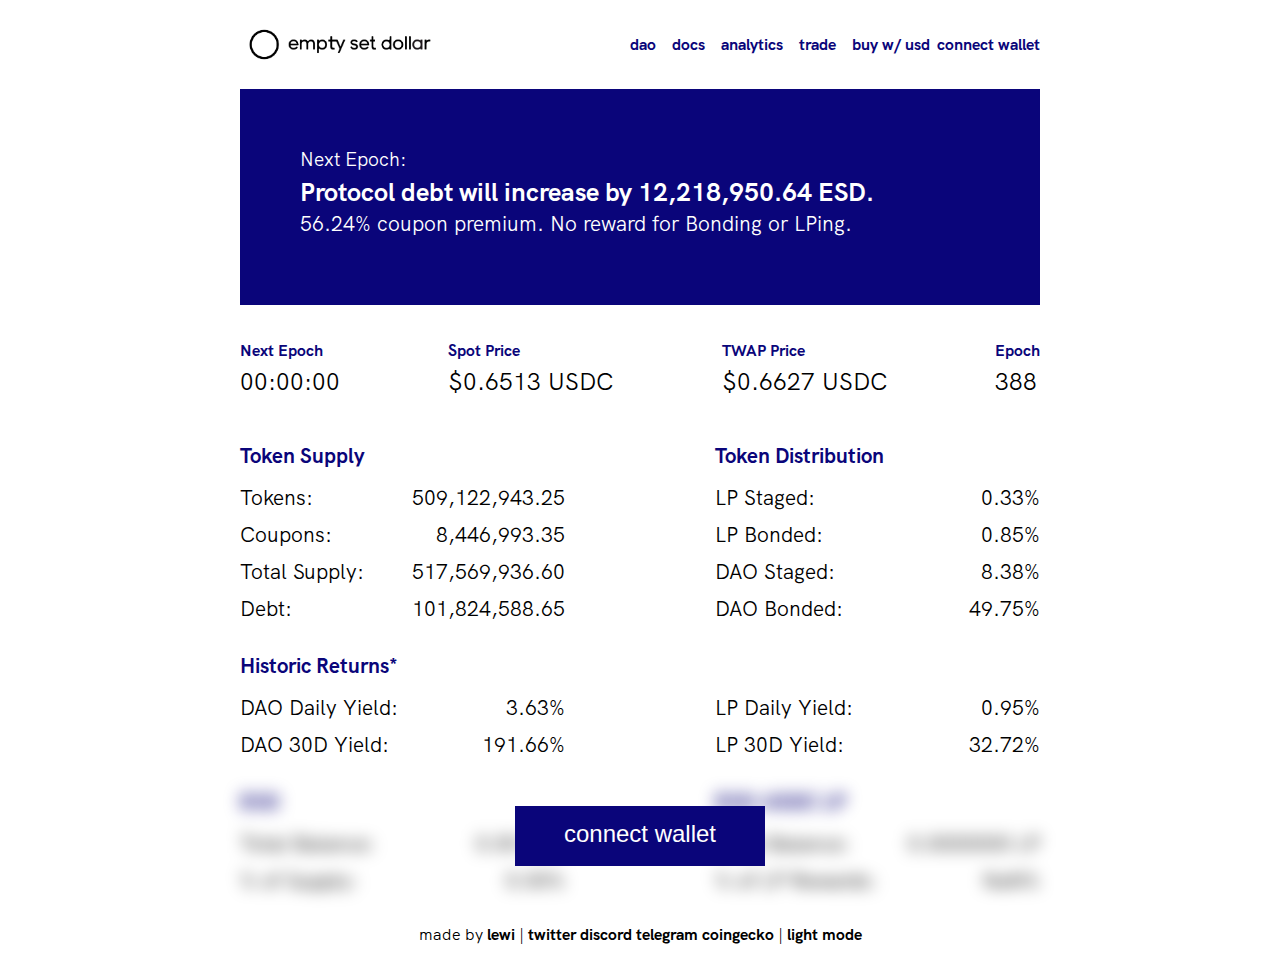
<file: esd-tools/esd.tools/index.html>
<!DOCTYPE html><html><head><meta charSet="UTF-8"/><meta name="viewport" content="width=device-width, initial-scale=1.0"/><meta http-equiv="x-ua-compatible" content="ie=edge"/><title>Empty Set Dollar - Tools &amp; Statistics</title><link rel="icon" href="favicon.ico"/><meta name="title" content="Empty Set Dollar - Tools &amp; Statistics"/><meta name="description" content="A simple dashboard to view your ESD portfolio and other statistics."/><meta property="og:type" content="website"/><meta property="og:url" content="https://esd.tools/"/><meta property="og:title" content="Empty Set Dollar - Tools &amp; Statistics"/><meta property="og:description" content="A simple dashboard to view your ESD portfolio and other statistics."/><meta property="og:image" content="https://esd.tools/image.png"/><link href="https://esd.tools/assets/KumbhSans-Bold.ttf" type="font/ttf"/><link href="https://esd.tools/assets/KumbhSans-Light.ttf" type="font/ttf"/><link href="https://esd.tools/assets/KumbhSans-Regular.ttf" type="font/ttf"/><script async="" src="https://www.googletagmanager.com/gtag/js?id=UA-158689486-3"></script><script>
                window.dataLayer = window.dataLayer || [];
                function gtag(){dataLayer.push(arguments);}
                gtag('js', new Date());
                gtag('config', 'UA-158689486-4');
              </script><meta name="next-head-count" content="17"/><noscript data-n-css="true"></noscript><link rel="preload" href="_next/static/chunks/main-5b52f409ab3e691a7219.js" as="script"/><link rel="preload" href="_next/static/chunks/webpack-05a9e85a026eb5e1cc2d.js" as="script"/><link rel="preload" href="_next/static/chunks/framework.36aa54da8d6db084ffa6.js" as="script"/><link rel="preload" href="_next/static/chunks/0d2a819d.31686ca8e7021bc402c0.js" as="script"/><link rel="preload" href="_next/static/chunks/commons.9a70860ea8bc3ad7c7c1.js" as="script"/><link rel="preload" href="_next/static/chunks/2ebeb4850fcf4162026b7d782261f022ce25815c.e7601edaa5d200d0e03e.js" as="script"/><link rel="preload" href="_next/static/chunks/3ef630e34cd10ba68f9d468ac363ff81c534e1e9.b6625f84a1916471140e.js" as="script"/><link rel="preload" href="_next/static/chunks/pages/_app-58c1a7d449e9cfe4e22c.js" as="script"/><link rel="preload" href="_next/static/chunks/eb21df791c53d763295a2fe88fef17ee418da261.5ea7eb6f79f602d1a9b4.js" as="script"/><link rel="preload" href="_next/static/chunks/pages/index-a5e33fc73394835c5b82.js" as="script"/><style data-styled="" data-styled-version="5.2.0">.koDXHG{display:-webkit-box;display:-webkit-flex;display:-ms-flexbox;display:flex;max-width:800px;width:80%;-webkit-flex-direction:column;-ms-flex-direction:column;flex-direction:column;-webkit-align-items:flex-start;-webkit-box-align:flex-start;-ms-flex-align:flex-start;align-items:flex-start;-webkit-box-pack:justify;-webkit-justify-content:space-between;-ms-flex-pack:justify;justify-content:space-between;}/*!sc*/
@media (min-width:768px){.koDXHG{-webkit-flex-direction:row;-ms-flex-direction:row;flex-direction:row;-webkit-align-items:center;-webkit-box-align:center;-ms-flex-align:center;align-items:center;}}/*!sc*/
data-styled.g1[id="header__HeaderRow-sc-1p7comf-0"]{content:"koDXHG,"}/*!sc*/
.fMbMyP{margin:20px 0px 15px 0px;width:200px;-webkit-user-select:none;-moz-user-select:none;-ms-user-select:none;user-select:none;-webkit-filter:invert(0);filter:invert(0);}/*!sc*/
data-styled.g2[id="header__Logo-sc-1p7comf-1"]{content:"fMbMyP,"}/*!sc*/
.dKXMPC{margin:20px 35px 20px 0px;color:#0A057A;max-width:300px;width:100%;display:-webkit-box;display:-webkit-flex;display:-ms-flexbox;display:flex;-webkit-box-pack:justify;-webkit-justify-content:space-between;-ms-flex-pack:justify;justify-content:space-between;}/*!sc*/
@media (min-width:768px){.dKXMPC{margin:20px 0px 20px 40px;-webkit-align-items:center;-webkit-box-align:center;-ms-flex-align:center;align-items:center;}}/*!sc*/
data-styled.g3[id="header__Links-sc-1p7comf-2"]{content:"dKXMPC,"}/*!sc*/
.eNIA-DV{color:#fff;font-weight:700;cursor:pointer;opacity:1;}/*!sc*/
.epTEp{color:#0A057A;font-weight:700;cursor:pointer;opacity:1;}/*!sc*/
data-styled.g4[id="header__NavLink-sc-1p7comf-3"]{content:"eNIA-DV,epTEp,"}/*!sc*/
.bcVudJ{display:-webkit-box;display:-webkit-flex;display:-ms-flexbox;display:flex;-webkit-flex-direction:row;-ms-flex-direction:row;flex-direction:row;-webkit-box-pack:justify;-webkit-justify-content:space-between;-ms-flex-pack:justify;justify-content:space-between;-webkit-align-items:center;-webkit-box-align:center;-ms-flex-align:center;align-items:center;-webkit-flex-wrap:wrap;-ms-flex-wrap:wrap;flex-wrap:wrap;width:100%;max-width:450px;}/*!sc*/
data-styled.g5[id="header__Row-sc-1p7comf-4"]{content:"bcVudJ,"}/*!sc*/
@font-face{font-family:'HKGrotesk';font-style:normal;font-weight:700;font-display:block;src:url(assets/HKGrotesk-Bold.otf) format('opentype');}/*!sc*/
@font-face{font-family:'HKGrotesk';font-style:normal;font-weight:400;font-display:block;src:url(assets/HKGrotesk-Regular.otf) format('opentype');}/*!sc*/
@font-face{font-family:'HKGrotesk';font-style:normal;font-weight:300;font-display:block;src:url(assets/HKGrotesk-Light.otf) format('opentype');}/*!sc*/
body{background:#ffffff;color:#000000;font-family:'HKGrotesk',sans-serif;margin:0 auto;-webkit-font-smoothing:antialiased;-moz-osx-font-smoothing:grayscale;}/*!sc*/
a{color:inherit;-webkit-text-decoration:inherit;text-decoration:inherit;}/*!sc*/
data-styled.g6[id="sc-global-LbsaW1"]{content:"sc-global-LbsaW1,"}/*!sc*/
.beDJGF{font-weight:700;-webkit-transition:0.5s ease;transition:0.5s ease;cursor:pointer;}/*!sc*/
.beDJGF:hover{color:#fff;}/*!sc*/
data-styled.g7[id="page__Social-sc-4aod9k-0"]{content:"beDJGF,"}/*!sc*/
.cQJZQf{display:-webkit-box;display:-webkit-flex;display:-ms-flexbox;display:flex;-webkit-flex-direction:column;-ms-flex-direction:column;flex-direction:column;-webkit-align-items:center;-webkit-box-align:center;-ms-flex-align:center;align-items:center;-webkit-box-flex:2;-webkit-flex-grow:2;-ms-flex-positive:2;flex-grow:2;width:100%;}/*!sc*/
data-styled.g8[id="page__ContentBox-sc-4aod9k-1"]{content:"cQJZQf,"}/*!sc*/
.cmAXQp{font-weight:500;padding:10px 30px;}/*!sc*/
data-styled.g9[id="page__Footer-sc-4aod9k-2"]{content:"cmAXQp,"}/*!sc*/
.gMtCtS{box-sizing:border-box;width:100%;max-width:1200px;min-height:100vh;display:-webkit-box;display:-webkit-flex;display:-ms-flexbox;display:flex;-webkit-flex-direction:column;-ms-flex-direction:column;flex-direction:column;-webkit-align-items:center;-webkit-box-align:center;-ms-flex-align:center;align-items:center;margin:0 auto;}/*!sc*/
data-styled.g10[id="page__Main-sc-4aod9k-3"]{content:"gMtCtS,"}/*!sc*/
.cKsqbg{height:60px;color:#fff;background:#0A057A;padding:10px 25px 14px;margin:0px 0px 20px;font-size:1.5rem;font-weight:300;border:none;width:250px;}/*!sc*/
.cKsqbg:focus{outline:none;}/*!sc*/
data-styled.g11[id="statistics__ActionButton-sc-1j69sz3-0"]{content:"cKsqbg,"}/*!sc*/
.hQBcVZ{position:absolute;width:100%;height:100%;display:-webkit-box;display:-webkit-flex;display:-ms-flexbox;display:flex;-webkit-box-pack:center;-webkit-justify-content:center;-ms-flex-pack:center;justify-content:center;-webkit-align-items:center;-webkit-box-align:center;-ms-flex-align:center;align-items:center;z-index:1;}/*!sc*/
data-styled.g12[id="statistics__StatsModal-sc-1j69sz3-1"]{content:"hQBcVZ,"}/*!sc*/
.jtdRni{font-weight:500;}/*!sc*/
data-styled.g13[id="statistics__StatsValue-sc-1j69sz3-2"]{content:"jtdRni,"}/*!sc*/
.ljKjFN{font-size:1.3rem;font-weight:500;display:-webkit-box;display:-webkit-flex;display:-ms-flexbox;display:flex;-webkit-box-pack:justify;-webkit-justify-content:space-between;-ms-flex-pack:justify;justify-content:space-between;-webkit-flex-basis:300px 1;-ms-flex-preferred-size:300px 1;flex-basis:300px 1;margin-bottom:10px;}/*!sc*/
@media (max-width:768px){.ljKjFN{max-width:100%;-webkit-flex-basis:auto;-ms-flex-preferred-size:auto;flex-basis:auto;}}/*!sc*/
data-styled.g14[id="statistics__StatsItem-sc-1j69sz3-3"]{content:"ljKjFN,"}/*!sc*/
.cwzrza{max-width:800px;width:80%;display:-webkit-box;display:-webkit-flex;display:-ms-flexbox;display:flex;-webkit-box-pack:justify;-webkit-justify-content:space-between;-ms-flex-pack:justify;justify-content:space-between;-webkit-align-items:flex-start;-webkit-box-align:flex-start;-ms-flex-align:flex-start;align-items:flex-start;-webkit-flex-wrap:wrap;-ms-flex-wrap:wrap;flex-wrap:wrap;margin:10px 40px;position:relative;}/*!sc*/
data-styled.g15[id="statistics__StatsBox-sc-1j69sz3-4"]{content:"cwzrza,"}/*!sc*/
.iQLKJO{margin:0px 0px;width:100%;-webkit-filter:blur(8px);filter:blur(8px);}/*!sc*/
data-styled.g16[id="statistics__BlurBox-sc-1j69sz3-5"]{content:"iQLKJO,"}/*!sc*/
.bLwvYT{display:-webkit-box;display:-webkit-flex;display:-ms-flexbox;display:flex;-webkit-flex-direction:column;-ms-flex-direction:column;flex-direction:column;max-width:325px;width:100%;}/*!sc*/
@media (max-width:768px){.bLwvYT{max-width:100%;width:100%;-webkit-flex-basis:auto;-ms-flex-preferred-size:auto;flex-basis:auto;}}/*!sc*/
data-styled.g17[id="statistics__StatsColumn-sc-1j69sz3-6"]{content:"bLwvYT,"}/*!sc*/
.dqGlrb{color:#0A057A;font-weight:600;margin-bottom:5px;}/*!sc*/
data-styled.g18[id="statistics__Label-sc-1j69sz3-7"]{content:"dqGlrb,"}/*!sc*/
.nmufJ{position:relative;padding:10px 0px;margin:5px 0px;}/*!sc*/
data-styled.g19[id="statistics__InfoBox-sc-1j69sz3-8"]{content:"nmufJ,"}/*!sc*/
.jCLMQe{visibility:hidden;position:absolute;height:80px;width:260px;padding:8px 8px;border-radius:4px;font-size:16px;color:#fff;background-color:#000000;z-index:1;top:-100px;-webkit-transition:all 0.2s ease-in-out;transition:all 0.2s ease-in-out;}/*!sc*/
data-styled.g20[id="statistics__Tooltip-sc-1j69sz3-9"]{content:"jCLMQe,"}/*!sc*/
.bRZTvr .statistics__Label-sc-1j69sz3-7{cursor:pointer;}/*!sc*/
.bRZTvr:hover .statistics__Tooltip-sc-1j69sz3-9{visibility:visible;}/*!sc*/
data-styled.g21[id="statistics__ToolTipBox-sc-1j69sz3-10"]{content:"bRZTvr,"}/*!sc*/
.iaGdfB{font-size:1.5rem;}/*!sc*/
data-styled.g22[id="statistics__Value-sc-1j69sz3-11"]{content:"iaGdfB,"}/*!sc*/
.kSoKsj{display:-webkit-box;display:-webkit-flex;display:-ms-flexbox;display:flex;-webkit-flex-direction:column;-ms-flex-direction:column;flex-direction:column;-webkit-box-pack:justify;-webkit-justify-content:space-between;-ms-flex-pack:justify;justify-content:space-between;-webkit-align-items:flex-start;-webkit-box-align:flex-start;-ms-flex-align:flex-start;align-items:flex-start;}/*!sc*/
data-styled.g23[id="statistics__Column-sc-1j69sz3-12"]{content:"kSoKsj,"}/*!sc*/
.cXvFXd{max-width:800px;width:80%;box-sizing:border-box;margin:20px 40px 20px;display:-webkit-box;display:-webkit-flex;display:-ms-flexbox;display:flex;-webkit-flex-direction:row;-ms-flex-direction:row;flex-direction:row;-webkit-box-pack:justify;-webkit-justify-content:space-between;-ms-flex-pack:justify;justify-content:space-between;-webkit-align-items:center;-webkit-box-align:center;-ms-flex-align:center;align-items:center;-webkit-flex-wrap:wrap;-ms-flex-wrap:wrap;flex-wrap:wrap;}/*!sc*/
data-styled.g24[id="statistics__TopRow-sc-1j69sz3-13"]{content:"cXvFXd,"}/*!sc*/
.kgIdOu{display:-webkit-box;display:-webkit-flex;display:-ms-flexbox;display:flex;-webkit-flex-direction:column;-ms-flex-direction:column;flex-direction:column;-webkit-box-pack:center;-webkit-justify-content:center;-ms-flex-pack:center;justify-content:center;-webkit-align-items:flex-start;-webkit-box-align:flex-start;-ms-flex-align:flex-start;align-items:flex-start;max-width:800px;width:100%;height:100%;max-height:240px;background-color:#0A057A;color:#fff;font-size:1.2rem;line-height:1.4rem;font-weight:200;padding:60px;box-sizing:border-box;position:relative;}/*!sc*/
@media (max-width:768px){.kgIdOu{margin-top:20px;max-height:380px;}}/*!sc*/
data-styled.g25[id="hero__Main-sc-1p6lgwm-0"]{content:"kgIdOu,"}/*!sc*/
.fTXqLq{font-size:1.2rem;font-weight:400;margin-bottom:10px;}/*!sc*/
data-styled.g27[id="hero__Header-sc-1p6lgwm-2"]{content:"fTXqLq,"}/*!sc*/
.hGxTNU{font-size:1.6rem;font-weight:600;margin-bottom:10px;}/*!sc*/
@media (max-width:768px){.hGxTNU{line-height:1.8rem;}}/*!sc*/
data-styled.g28[id="hero__Title-sc-1p6lgwm-3"]{content:"hGxTNU,"}/*!sc*/
.dkvanL{font-size:1.3rem;line-height:1.3rem;font-weight:400;margin-bottom:10px;}/*!sc*/
@media (max-width:768px){.dkvanL{line-height:1.6rem;}}/*!sc*/
data-styled.g29[id="hero__SubTitle-sc-1p6lgwm-4"]{content:"dkvanL,"}/*!sc*/
</style></head><body><div id="__next"><main class="page__Main-sc-4aod9k-3 gMtCtS"><header class="header__HeaderRow-sc-1p7comf-0 koDXHG"><a href="index.html" target="_self" class="header__NavLink-sc-1p7comf-3 eNIA-DV"><img src="assets/esd-black.png" class="header__Logo-sc-1p7comf-1 fMbMyP"/></a><div class="header__Row-sc-1p7comf-4 bcVudJ"><nav class="header__Links-sc-1p7comf-2 dKXMPC"><a href="https://app.emptyset.finance/" target="_blank" class="header__NavLink-sc-1p7comf-3 epTEp">dao</a><a href="https://docs.emptyset.finance/" target="_blank" class="header__NavLink-sc-1p7comf-3 epTEp">docs</a><a href="https://explore.duneanalytics.com/dashboard/empty-set-dollar" target="_blank" class="header__NavLink-sc-1p7comf-3 epTEp">analytics</a><a href="https://app.uniswap.org/#/swap?inputCurrency=0xa0b86991c6218b36c1d19d4a2e9eb0ce3606eb48&amp;outputCurrency=0x36f3fd68e7325a35eb768f1aedaae9ea0689d723" target="_blank" class="header__NavLink-sc-1p7comf-3 epTEp">trade</a><a href="https://www.dharma.io/token/0x36F3FD68E7325a35EB768F1AedaAe9EA0689d723?tools" target="_blank" class="header__NavLink-sc-1p7comf-3 epTEp">buy w/ usd</a></nav></div></header><section class="page__ContentBox-sc-4aod9k-1 cQJZQf"><div class="hero__Main-sc-1p6lgwm-0 kgIdOu"><span class="hero__Header-sc-1p6lgwm-2 fTXqLq">Next Epoch:</span><span class="hero__Title-sc-1p6lgwm-3 hGxTNU">Protocol debt will increase by 12,218,950.64 ESD.</span><span class="hero__SubTitle-sc-1p6lgwm-4 dkvanL">56.24% coupon premium. No reward for Bonding or LPing.</span></div><section class="statistics__TopRow-sc-1j69sz3-13 cXvFXd"><div class="statistics__Column-sc-1j69sz3-12 kSoKsj"><div style="width:100px" class="statistics__InfoBox-sc-1j69sz3-8 nmufJ"><div class="statistics__Label-sc-1j69sz3-7 dqGlrb">Next Epoch</div><div class="statistics__Value-sc-1j69sz3-11 iaGdfB"><span>00<!-- -->:<!-- -->39<!-- -->:<!-- -->30</span></div></div></div><div class="statistics__Column-sc-1j69sz3-12 kSoKsj"><div class="statistics__InfoBox-sc-1j69sz3-8 nmufJ"><div class="statistics__Label-sc-1j69sz3-7 dqGlrb">Spot Price</div><div class="statistics__Value-sc-1j69sz3-11 iaGdfB">$0.6513 USDC</div></div></div><div class="statistics__Column-sc-1j69sz3-12 kSoKsj"><div class="statistics__InfoBox-sc-1j69sz3-8 nmufJ"><div class="statistics__Label-sc-1j69sz3-7 dqGlrb">TWAP Price</div><div class="statistics__Value-sc-1j69sz3-11 iaGdfB">$0.6627 USDC</div></div></div><div class="statistics__Column-sc-1j69sz3-12 kSoKsj"><div class="statistics__InfoBox-sc-1j69sz3-8 nmufJ"><div class="statistics__Label-sc-1j69sz3-7 dqGlrb">Epoch</div><div class="statistics__Value-sc-1j69sz3-11 iaGdfB">388</div></div></div></section><div class="statistics__StatsBox-sc-1j69sz3-4 cwzrza"><div class="statistics__StatsColumn-sc-1j69sz3-6 bLwvYT"><div class="statistics__StatsItem-sc-1j69sz3-3 ljKjFN"><div class="statistics__Label-sc-1j69sz3-7 dqGlrb">Token Supply</div></div><div class="statistics__StatsItem-sc-1j69sz3-3 ljKjFN"><span>Tokens: </span> <div class="statistics__StatsValue-sc-1j69sz3-2 jtdRni">509,122,943.25</div></div><div class="statistics__StatsItem-sc-1j69sz3-3 ljKjFN"><span>Coupons: </span> <div class="statistics__StatsValue-sc-1j69sz3-2 jtdRni">8,446,993.35</div></div><div class="statistics__StatsItem-sc-1j69sz3-3 ljKjFN"><span>Total Supply: </span> <div class="statistics__StatsValue-sc-1j69sz3-2 jtdRni">517,569,936.60</div></div><div class="statistics__StatsItem-sc-1j69sz3-3 ljKjFN"><span> Debt: </span> <div class="statistics__StatsValue-sc-1j69sz3-2 jtdRni">101,824,588.65</div></div></div><div class="statistics__StatsColumn-sc-1j69sz3-6 bLwvYT"><div class="statistics__StatsItem-sc-1j69sz3-3 ljKjFN"><div class="statistics__Label-sc-1j69sz3-7 dqGlrb">Token Distribution</div></div><div class="statistics__StatsItem-sc-1j69sz3-3 ljKjFN"><span>LP Staged:</span> <div class="statistics__StatsValue-sc-1j69sz3-2 jtdRni">0.33%</div></div><div class="statistics__StatsItem-sc-1j69sz3-3 ljKjFN"><span>LP Bonded:</span> <div class="statistics__StatsValue-sc-1j69sz3-2 jtdRni">0.85%</div></div><div class="statistics__StatsItem-sc-1j69sz3-3 ljKjFN"><span>DAO Staged:</span> <div class="statistics__StatsValue-sc-1j69sz3-2 jtdRni">8.38%</div></div><div class="statistics__StatsItem-sc-1j69sz3-3 ljKjFN"><span>DAO Bonded:</span> <div class="statistics__StatsValue-sc-1j69sz3-2 jtdRni">49.75%</div></div></div></div><div class="statistics__StatsBox-sc-1j69sz3-4 cwzrza"><div class="statistics__StatsColumn-sc-1j69sz3-6 bLwvYT"><div class="statistics__StatsItem-sc-1j69sz3-3 statistics__ToolTipBox-sc-1j69sz3-10 ljKjFN bRZTvr"><div class="statistics__Label-sc-1j69sz3-7 dqGlrb">Historic Returns*</div><div class="statistics__Tooltip-sc-1j69sz3-9 jCLMQe">These returns are calculated using the last 30 days of data. Note: The numbers are approximate &amp; not indicative of future performance</div></div><div class="statistics__StatsItem-sc-1j69sz3-3 ljKjFN"><span>DAO Daily Yield:</span> <div class="statistics__StatsValue-sc-1j69sz3-2 jtdRni">3.63%</div></div><div class="statistics__StatsItem-sc-1j69sz3-3 ljKjFN"><span>DAO 30D Yield:</span> <div class="statistics__StatsValue-sc-1j69sz3-2 jtdRni">191.66%</div></div></div><div class="statistics__StatsColumn-sc-1j69sz3-6 bLwvYT"><div class="statistics__StatsItem-sc-1j69sz3-3 ljKjFN"><div style="opacity:0;cursor:default" class="statistics__Label-sc-1j69sz3-7 dqGlrb">Token Distribution</div></div><div class="statistics__StatsItem-sc-1j69sz3-3 ljKjFN"><span>LP Daily Yield:</span> <div class="statistics__StatsValue-sc-1j69sz3-2 jtdRni">0.95%</div></div><div class="statistics__StatsItem-sc-1j69sz3-3 ljKjFN"><span>LP 30D Yield:</span> <div class="statistics__StatsValue-sc-1j69sz3-2 jtdRni">32.72%</div></div></div></div><div class="statistics__StatsBox-sc-1j69sz3-4 cwzrza"><div class="statistics__StatsModal-sc-1j69sz3-1 hQBcVZ"><button class="statistics__ActionButton-sc-1j69sz3-0 cKsqbg">connect wallet</button></div><div class="statistics__StatsBox-sc-1j69sz3-4 statistics__BlurBox-sc-1j69sz3-5 cwzrza iQLKJO"><div class="statistics__StatsColumn-sc-1j69sz3-6 bLwvYT"><div class="statistics__StatsItem-sc-1j69sz3-3 ljKjFN"><div class="statistics__Label-sc-1j69sz3-7 dqGlrb">ESD</div></div><div class="statistics__StatsItem-sc-1j69sz3-3 ljKjFN"><span>Total Balance:</span><div class="statistics__StatsValue-sc-1j69sz3-2 jtdRni">0.00 ESD</div></div><div class="statistics__StatsItem-sc-1j69sz3-3 ljKjFN"><span>% of Supply:</span><div class="statistics__StatsValue-sc-1j69sz3-2 jtdRni">0.00%</div></div></div><div class="statistics__StatsColumn-sc-1j69sz3-6 bLwvYT"><div class="statistics__StatsItem-sc-1j69sz3-3 ljKjFN"><div class="statistics__Label-sc-1j69sz3-7 dqGlrb">ESD-USDC LP</div></div><div class="statistics__StatsItem-sc-1j69sz3-3 ljKjFN"><span>Total Balance:</span> <div class="statistics__StatsValue-sc-1j69sz3-2 jtdRni">0.0000000 LP</div></div><div class="statistics__StatsItem-sc-1j69sz3-3 ljKjFN"><span>% of LP Rewards:</span><div class="statistics__StatsValue-sc-1j69sz3-2 jtdRni">NaN%</div></div></div></div></div></section><footer class="page__Footer-sc-4aod9k-2 cmAXQp">made by<!-- --> <a href="https://twitter.com/lewisfreiberg" target="_blank" class="page__Social-sc-4aod9k-0 beDJGF">lewi</a> <!-- -->|<!-- --> <a href="https://twitter.com/emptysetsquad" target="_blank" class="page__Social-sc-4aod9k-0 beDJGF">twitter</a> <a href="https://discord.com/invite/vPws9Vp" target="_blank" class="page__Social-sc-4aod9k-0 beDJGF">discord</a> <a href="https://t.me/emptysetdollar" target="_blank" class="page__Social-sc-4aod9k-0 beDJGF">telegram</a> <a href="https://www.coingecko.com/en/coins/empty-set-dollar" target="_blank" class="page__Social-sc-4aod9k-0 beDJGF">coingecko</a> <!-- -->|<!-- --> <a class="page__Social-sc-4aod9k-0 beDJGF">light mode</a> </footer></main></div><script id="__NEXT_DATA__" type="application/json">{"props":{"pageProps":{"initialData":{"price":0.6512930884403297,"twapPrice":0.6626725943807158,"totalSupply":509122943.252743,"totalLPSupply":0.18923770879356588,"totalLPValue":9749120.591136,"totalBondedESDinLP":4331004.4856513245,"totalStagedESDinLP":1705518.285824864,"epoch":388,"totalStaged":42645239.69217826,"totalBonded":253284527.13514552,"totalDebt":101824588.6505486,"totalNet":407298354.6021944,"totalCoupons":8446993.351283152,"totalRedeemable":0,"epochPeriod":28800,"epochStart":1602201600,"epochOffset":105,"couponPremium":56.24},"returns":{"dao":{"dpy":0.036325243793168704,"mpy":1.9166365723431893,"apy":452967.6992043538,"apr":13.101335400966413,"epy":0.011964689863896268},"lp":{"dpy":0.00948160390242081,"mpy":0.3272485881803897,"apy":30.327036269585463,"apr":3.44990474669565,"epy":0.003150597942187808}},"isDark":false},"__N_SSP":true},"page":"/","query":{},"buildId":"9v1KltEfLD7ktXtHJLrH8","runtimeConfig":{},"nextExport":false,"isFallback":false,"gssp":true}</script><script nomodule="" src="_next/static/chunks/polyfills-6d6446214035a37ee7d9.js"></script><script src="_next/static/chunks/main-5b52f409ab3e691a7219.js" async=""></script><script src="_next/static/chunks/webpack-05a9e85a026eb5e1cc2d.js" async=""></script><script src="_next/static/chunks/framework.36aa54da8d6db084ffa6.js" async=""></script><script src="_next/static/chunks/0d2a819d.31686ca8e7021bc402c0.js" async=""></script><script src="_next/static/chunks/commons.9a70860ea8bc3ad7c7c1.js" async=""></script><script src="_next/static/chunks/2ebeb4850fcf4162026b7d782261f022ce25815c.e7601edaa5d200d0e03e.js" async=""></script><script src="_next/static/chunks/3ef630e34cd10ba68f9d468ac363ff81c534e1e9.b6625f84a1916471140e.js" async=""></script><script src="_next/static/chunks/pages/_app-58c1a7d449e9cfe4e22c.js" async=""></script><script src="_next/static/chunks/eb21df791c53d763295a2fe88fef17ee418da261.5ea7eb6f79f602d1a9b4.js" async=""></script><script src="_next/static/chunks/pages/index-a5e33fc73394835c5b82.js" async=""></script><script src="_next/static/9v1KltEfLD7ktXtHJLrH8/_buildManifest.js" async=""></script><script src="_next/static/9v1KltEfLD7ktXtHJLrH8/_ssgManifest.js" async=""></script></body></html>
</file>
